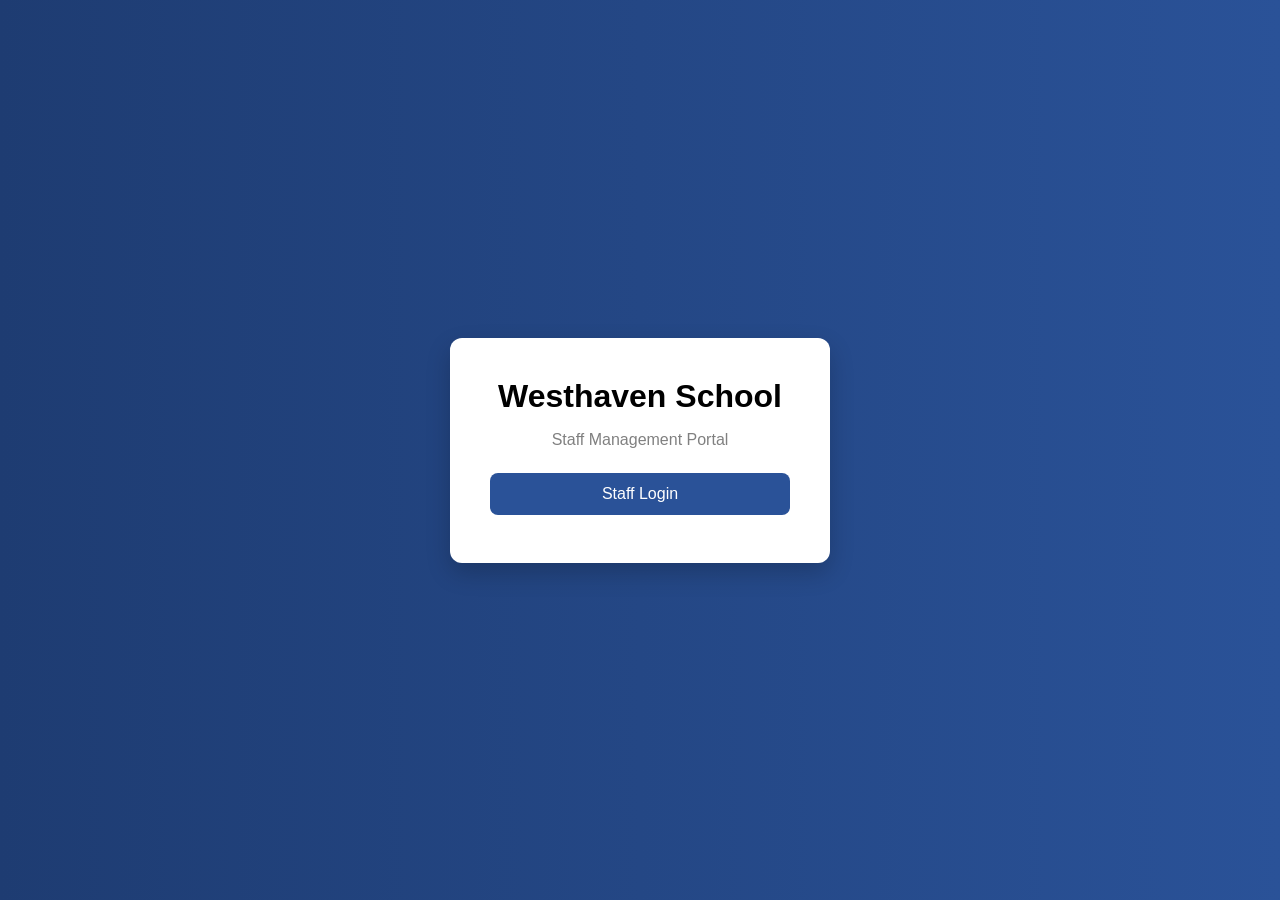
<file: index.html>
<!DOCTYPE html>
<html lang="en">
<head>
  <meta charset="UTF=8">
  <title>Westhaven School Portal</title>
  <link rel="stylesheet" href="style.css">
</head>

<body class="home">

    <div class="container">

      <div class="card">
        <h1>Westhaven School</h1>
        <p class="subtitle">Staff Management Portal</p>

        <div class="buttons">
          <button onclick="goTo('login.html')">Staff Login</button>
        </div>
      </div>

    </div>

  <script src="script.js"></script>
  </body>
</html>
</file>
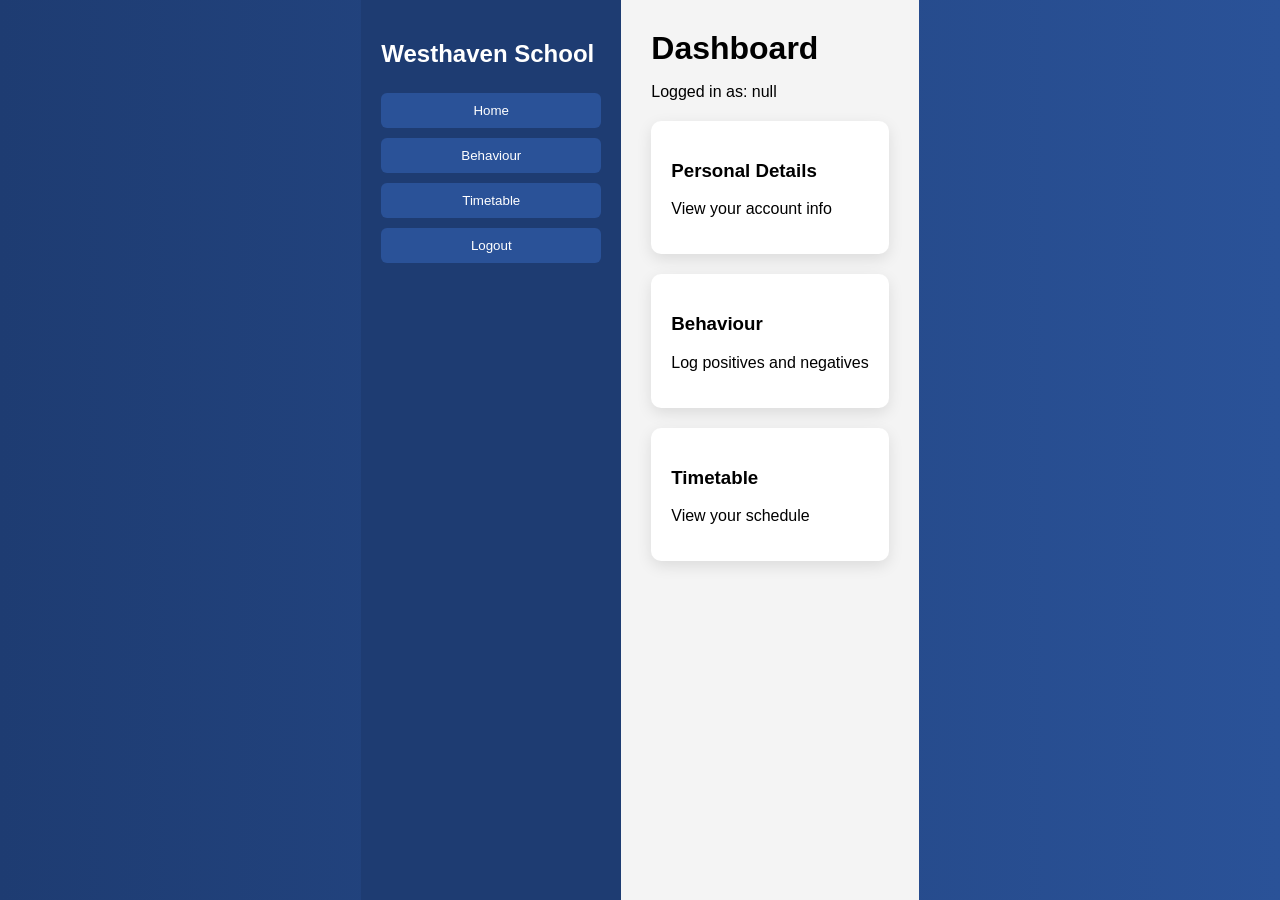
<file: dashboard.html>
<!DOCTYPE html>
<html lang="en">
<head>
  <meta charset="UTF-8">
  <title>Westhaven School Portal</title>
  <link rel="stylesheet" href="style.css">
</head>

<body class="home">

<div class="dashboard">

  <!-- Sidebar -->
  <div class="sidebar">
    <h2>Westhaven School</h2>

    <button onclick="goTo('dashboard.html')">Home</button>
    <button onclick="goTo('behaviour.html')">Behaviour</button>
    <button onclick="goTo('timetable.html')">Timetable</button>

    <div id="sltOnly"></div>

    <button onclick="logout()" class="secondary">Logout</button>
  </div>

  <!-- Main Content -->
  <div class="main">
    <h1>Dashboard</h1>

    <p id="roleDisplay"></p>

    <div class="cards">

      <div class="card-box">
        <h3>Personal Details</h3>
        <p>View your account info</p>
      </div>

      <div class="card-box" onclick="goTo('behaviour.html')">
        <h3>Behaviour</h3>
        <p>Log positives and negatives</p>
      </div>

      <div class="card-box" onclick="goTo('timetable.html')">
        <h3>Timetable</h3>
        <p>View your schedule</p>
      </div>

      <div id="registerCard"></div>

    </div>
  </div>

</div>

<script src="script.js"></script>

<script>
  const role = localStorage.getItem("role");

  document.getElementById("roleDisplay").textContent =
    "Logged in as: " + role;

  // SLT only menu
  if (role === "Staff") if (role === "SLT") {
    document.getElementById("sltOnly").innerHTML = `
      <button onclick="goTo('register.html')">Register</button>
    `;

    document.getElementById("registerCard").innerHTML = `
      <div class="card-box" onclick="goTo('register.html')">
        <h3>Register</h3>
        <p>Take attendance</p>
      </div>
    `;
  }
</script>

</body>
</html>
</file>
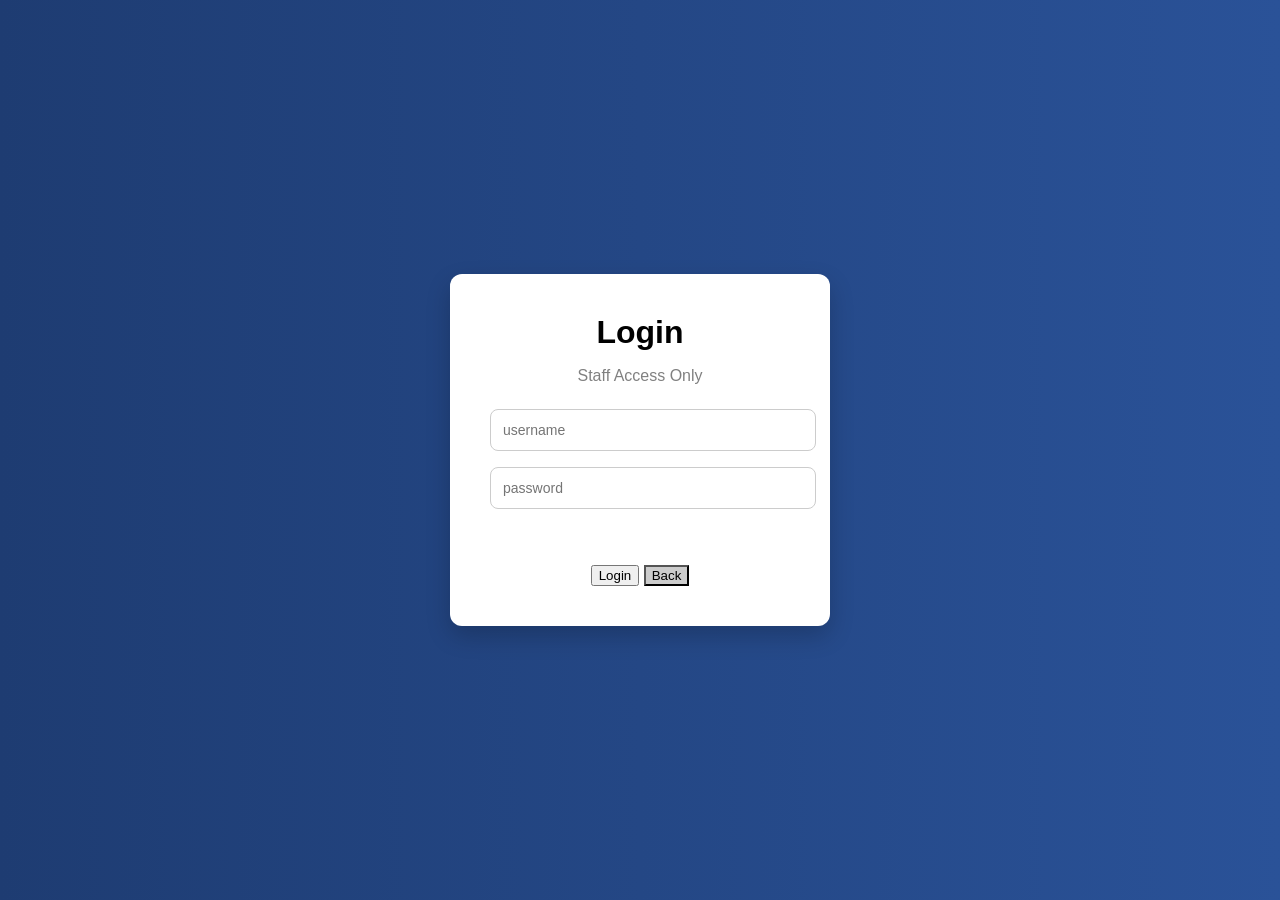
<file: login.html>
<!DOCTYPE html>
<html lang="en">
<head>
  <meta charset="UTF-8">
  <title>Login - Westhaven</title>
  <link rel="stylesheet" href="style.css">
</head>

<body class="home">

  <div class="container">
    
    <div class="card">
      <h1>Login</h1>
      <p class="subtitle">Staff Access Only</p>

      <input id="username" type="username" placeholder="username">
      <input id="password" type="password" placeholder="password">

      <p id="error" class="error"></p>

      <button onclick="login()">Login</button>

      <button class="secondary" onclick="goTo('index.html')">
        Back
      </button>
    </div>

  </div>

<script src="script.js"></script>
</body>
</html>
</file>
<file: style.css>
body {
  margin: 0;
  font-family: Arial, sans-serif;
  background: linear-gradient(to right, #1e3c72, #2a5298);
  height: 100vh;
}

.container {
  text-align: center;
}

.card {
  background: white;
  padding: 40px;
  border-radius: 12px;
  width: 300px;
  box-shadow: 0 10px 25px rgba(0,0,0,0.2);
}

h1 {
  margin: 0;
  font-size: 32px;
}

.subtitle {
  color: gray;
  margin-buttom: 30px;
}

.buttons button {
  width: 100%;
  padding: 12px;
  margin: 8px 0;
  border: none;
  border-radius: 8px;
  background: #2a5298;
  color: white;
  font-size: 16px;
  cursor: pointer;
}

.buttons button:hover {
  background: #1e3c72;
}

.secondary {
  background: #ccc;
  color: black;
}

.secondary:hover {
  background: #999;
}

input {
  width: 100%;
  padding: 12px;
  margin: 8px 0;
  border-radius: 8px;
  border: 1px solid #ccc;
  font-size: 14px;
}

.error {
  color: red;
  font-size: 14px;
  min-height: 20px;
}

.dashboard {
  display: flex;
  height: 100vh;
}

.sidebar {
  width: 220px;
  background: #1e3c72;
  color: white;
  padding: 20px;
}

.sidebar h2 {
  margin-bottom: 20px;
}

.sidebar button {
  width: 100%;
  margin: 5px 0;
  padding: 10px;
  border: none;
  background: #2a5298;
  color: white;
  cursor: pointer;
  border-radius: 6px;
}

.sidebar button:hover {
  background: #16325c;
}

.main {
  flex: 1;
  padding: 30px;
  background: #f4f4f4;
}

.cards {
  display: grid;
  grid-template-columns: repeat(auto-fill, minmax(200px, 1fr));
  gap: 20px;
  margin-top: 20px;
}

.card-box {
  background: white;
  padding: 20px;
  border-radius: 10px;
  box-shadow: 0 5px 15px rgba(0,0,0,0.1);
  cursor: pointer;
}

.card-box:hover {
  transform: scale(1.03);
}

.home {
  background: linear-gradient(to right, #1e3c72, #2a5298);
  height: 100vh;
  display: flex;
  justify-content: center;
  align-items: center;
}

.dashboard-page {
  background: #f4f4f4;
}
</file>
